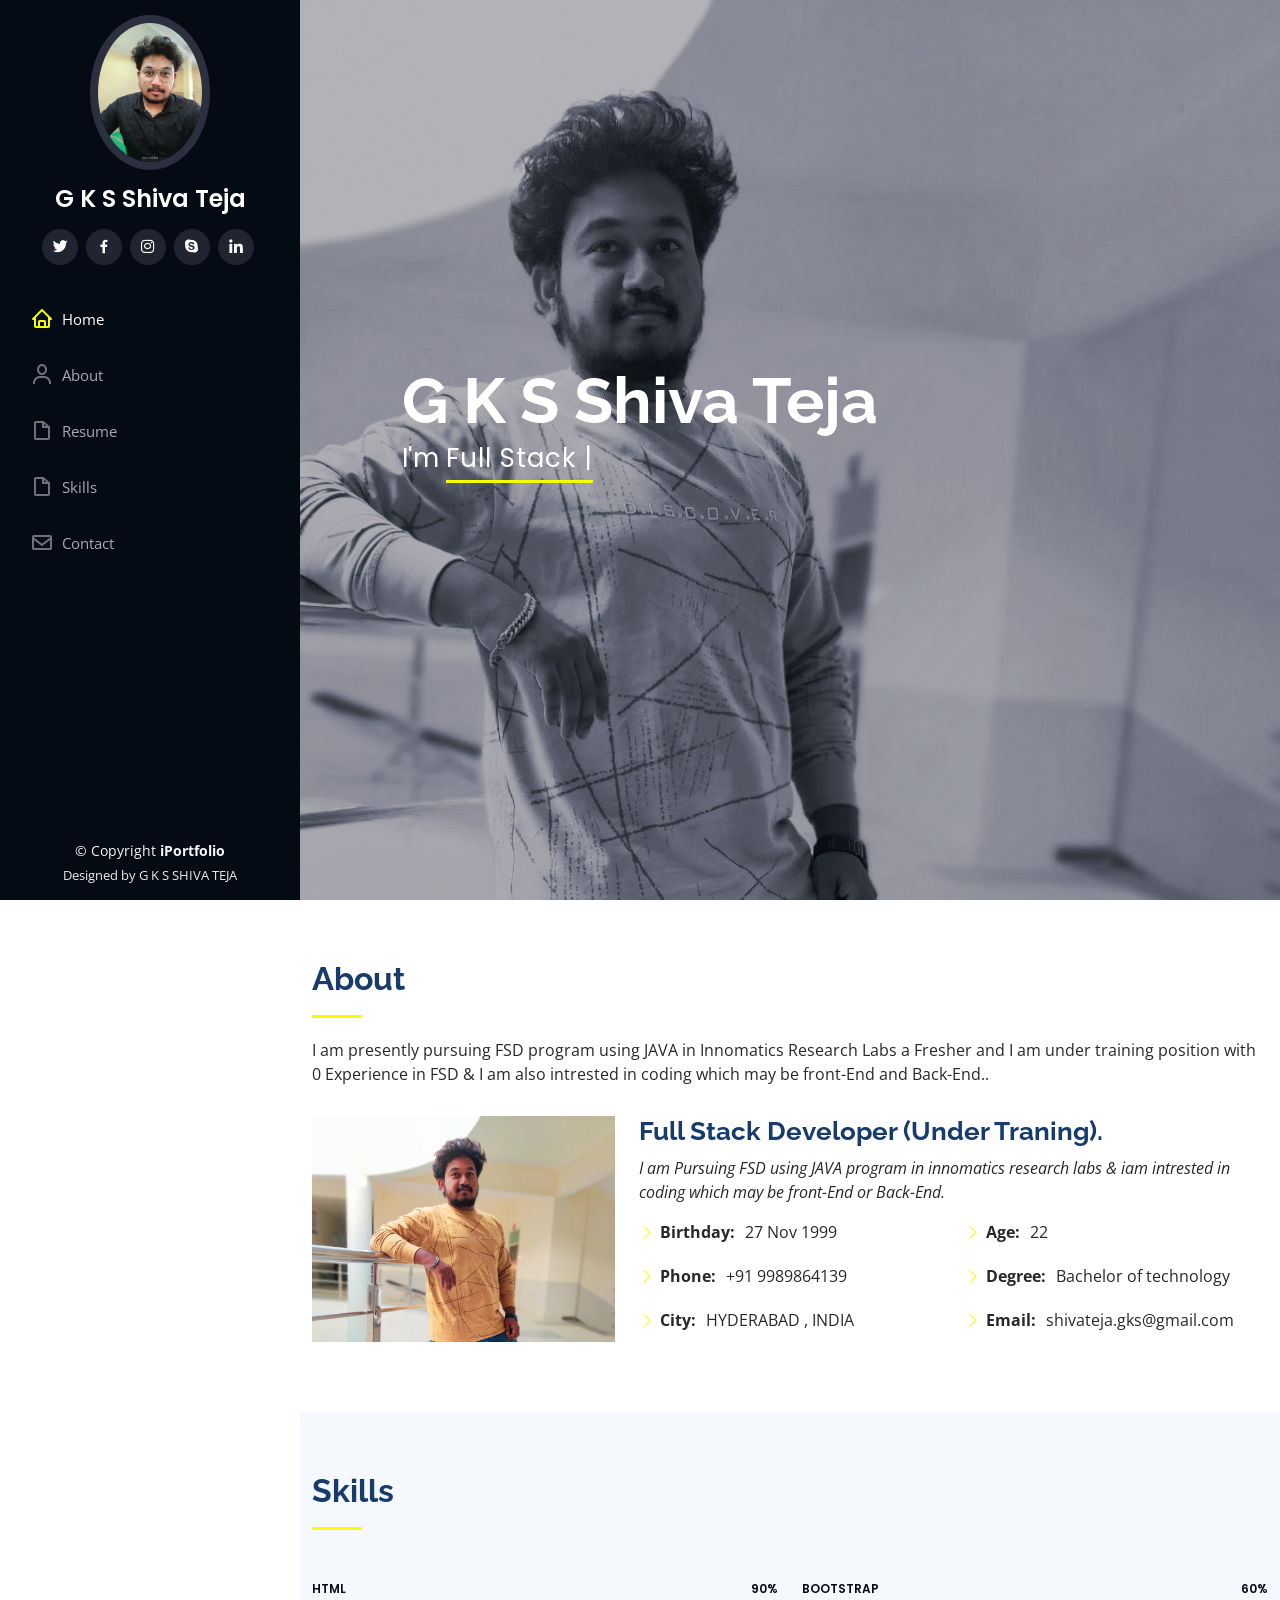
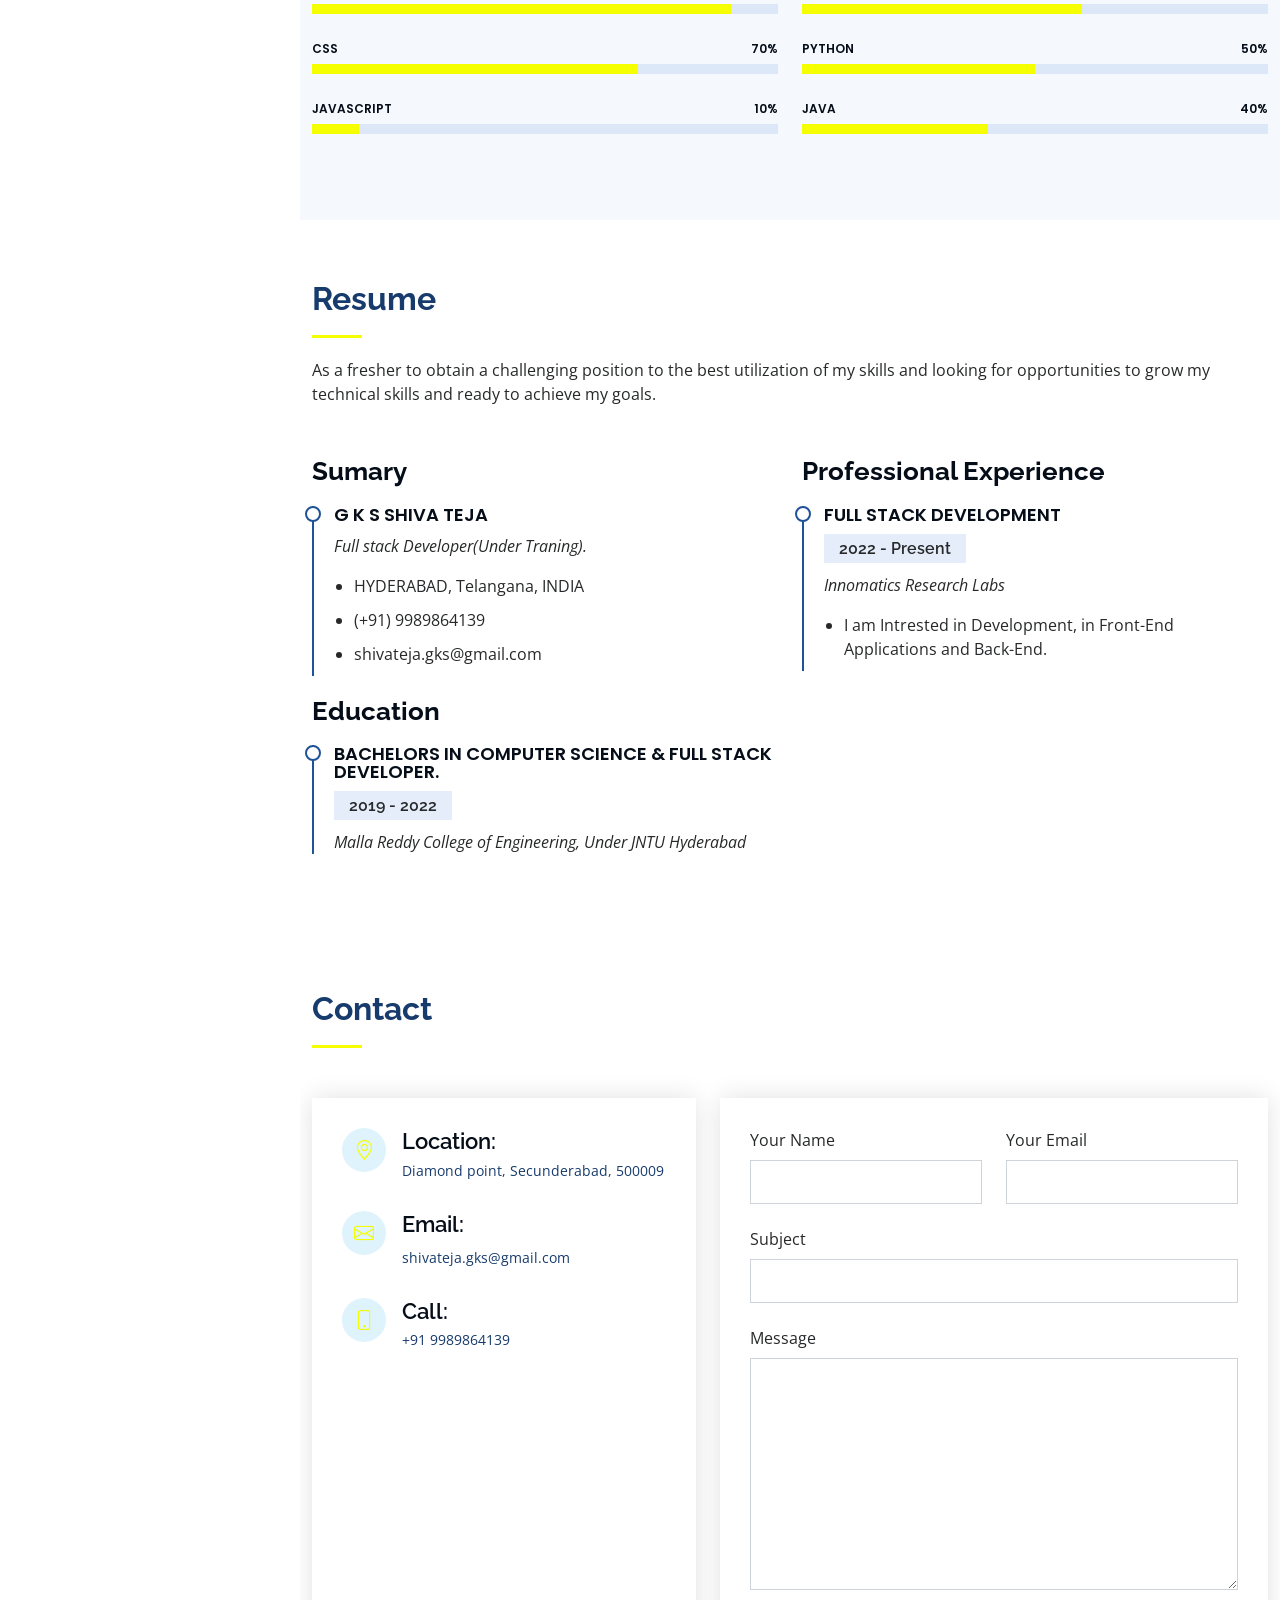
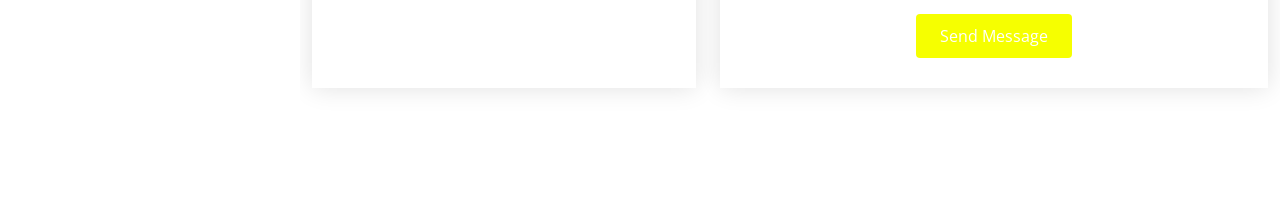
<file: Shivateja_portfolio/index.html>
<!DOCTYPE html>
<html lang="en">

<head>
  <meta charset="utf-8">
  <meta content="width=device-width, initial-scale=1.0" name="viewport">

  <title>iPortfolio Bootstrap Template - Index</title>
  <meta content="" name="description">
  <meta content="" name="keywords">

  <!-- Favicons -->
  <link href="assets/img/favicon.png" rel="icon">
  <link href="assets/img/apple-touch-icon.png" rel="apple-touch-icon">

  <!-- Google Fonts -->
  <link href="https://fonts.googleapis.com/css?family=Open+Sans:300,300i,400,400i,600,600i,700,700i|Raleway:300,300i,400,400i,500,500i,600,600i,700,700i|Poppins:300,300i,400,400i,500,500i,600,600i,700,700i" rel="stylesheet">

  <!-- Vendor CSS Files -->
  <link href="assets/vendor/aos/aos.css" rel="stylesheet">
  <link href="assets/vendor/bootstrap/css/bootstrap.min.css" rel="stylesheet">
  <link href="assets/vendor/bootstrap-icons/bootstrap-icons.css" rel="stylesheet">
  <link href="assets/vendor/boxicons/css/boxicons.min.css" rel="stylesheet">
  <link href="assets/vendor/glightbox/css/glightbox.min.css" rel="stylesheet">
  <link href="assets/vendor/swiper/swiper-bundle.min.css" rel="stylesheet">

  <!-- Template Main CSS File -->
  <link href="assets/css/style.css" rel="stylesheet">

  <!-- =======================================================
  * Template Name: iPortfolio - v3.7.0
  * Template URL: https://bootstrapmade.com/iportfolio-bootstrap-portfolio-websites-template/
  * Author: BootstrapMade.com
  * License: https://bootstrapmade.com/license/
  ======================================================== -->
</head>

<body>

  <!-- ======= Mobile nav toggle button ======= -->
  <i class="bi bi-list mobile-nav-toggle d-xl-none"></i>

  <!-- ======= Header ======= -->
  <header id="header">
    <div class="d-flex flex-column">

      <div class="profile">
        <img src="assets/img/shiva profilepic.jpeg" alt="" class="img-fluid rounded-circle">
        <h1 class="text-light"><a href="index.html">G K S Shiva Teja</a></h1>
        <div class="social-links mt-3 text-center">
          <a href="#" class="twitter"><i class="bx bxl-twitter"></i></a>
          <a href="#" class="facebook"><i class="bx bxl-facebook"></i></a>
          <a href="#" class="instagram"><i class="bx bxl-instagram"></i></a>
          <a href="#" class="google-plus"><i class="bx bxl-skype"></i></a>
          <a href="#" class="linkedin"><i class="bx bxl-linkedin"></i></a>
        </div>
      </div>

      <nav id="navbar" class="nav-menu navbar">
        <ul>
          <li><a href="#hero" class="nav-link scrollto active"><i class="bx bx-home"></i> <span>Home</span></a></li>
          <li><a href="#about" class="nav-link scrollto"><i class="bx bx-user"></i> <span>About</span></a></li>
          <li><a href="#resume" class="nav-link scrollto"><i class="bx bx-file-blank"></i> <span>Resume</span></a></li>

          <li><a href="#skills" class="nav-link scrollto"><i class="bx bx-file-blank"></i> <span>Skills</span></a></li>

          <!-- <li><a href="#portfolio" class="nav-link scrollto"><i class="bx bx-book-content"></i> <span>Portfolio</span></a></li>

          <li><a href="#services" class="nav-link scrollto"><i class="bx bx-server"></i> <span>Services</span></a></li> -->

          <li><a href="#contact" class="nav-link scrollto"><i class="bx bx-envelope"></i> <span>Contact</span></a></li>
        </ul>
      </nav>
      
      <!-- .nav-menu -->
    </div>
  </header><!-- End Header -->

  <!-- ======= Hero Section ======= -->

  <section id="hero" class="d-flex flex-column justify-content-center align-items-center">
    <div class="hero-container" data-aos="fade-left">
      <h1>G K S Shiva Teja</h1>
      <p>I'm <span class="typed" data-typed-items="Full Stack Developer"></span></p>
    </div>
  </section>
  
  <!-- End Hero -->

  <main id="main">

    <!-- ======= About Section ======= -->
    <section id="about" class="about">
      <div class="container">

        <div class="section-title">
          <h2>About</h2>
          <p>I am presently pursuing FSD program using JAVA in Innomatics Research Labs a Fresher and I am under training position with 0 Experience in FSD & I am also intrested in coding which may be front-End and Back-End..</p>
        </div>

        <div class="row">
          <div class="col-lg-4" data-aos="fade-right">
            <img src="assets/img/shiv main pic.jpg" class="img-fluid" alt="">
          </div>
          <div class="col-lg-8 pt-4 pt-lg-0 content" data-aos="fade-left">
            <h3>Full Stack Developer (Under Traning).
            </h3>
            <p class="fst-italic">
              I am Pursuing FSD using JAVA program in innomatics research labs & iam intrested in coding which may be front-End or Back-End.
            </p>
            <div class="row">
              <div class="col-lg-6">
                <ul>
                  <li><i class="bi bi-chevron-right"></i> <strong>Birthday:</strong> <span>27 Nov 1999</span></li>

                  <!-- <li><i class="bi bi-chevron-right"></i> <strong>Website:</strong> <span>www.example.com</span></li> -->

                  <li><i class="bi bi-chevron-right"></i> <strong>Phone:</strong> <span>+91 9989864139</span></li>
                  <li><i class="bi bi-chevron-right"></i> <strong>City:</strong> <span>HYDERABAD , INDIA</span></li>
                </ul>
              </div>
              <div class="col-lg-6">
                <ul>
                  <li><i class="bi bi-chevron-right"></i> <strong>Age:</strong> <span>22</span></li>
                  <li><i class="bi bi-chevron-right"></i> <strong>Degree:</strong> <span>Bachelor of technology</span></li>
                  <li><i class="bi bi-chevron-right"></i> <strong>Email:</strong> <span>shivateja.gks@gmail.com</span></li>

                  <!-- <li><i class="bi bi-chevron-right"></i> <strong>Freelance:</strong> <span>Available</span></li> -->

                </ul>
              </div>
            </div>
          
          </div>
        </div>

      </div>
    </section>
    
    <!-- End About Section -->

    <!-- ======= Facts Section ======= -->


    <!-- <section id="facts" class="facts">
      <div class="container">

        <div class="section-title">
          <h2>Facts</h2>
          <p>Magnam dolores commodi suscipit. Necessitatibus eius consequatur ex aliquid fuga eum quidem. Sit sint consectetur velit. Quisquam quos quisquam cupiditate. Et nemo qui impedit suscipit alias ea. Quia fugiat sit in iste officiis commodi quidem hic quas.</p>
        </div>

        <div class="row no-gutters">

          <div class="col-lg-3 col-md-6 d-md-flex align-items-md-stretch" data-aos="fade-up">
            <div class="count-box">
              <i class="bi bi-emoji-smile"></i>
              <span data-purecounter-start="0" data-purecounter-end="232" data-purecounter-duration="1" class="purecounter"></span>
              <p><strong>Happy Clients</strong> consequuntur quae</p>
            </div>
          </div>

          <div class="col-lg-3 col-md-6 d-md-flex align-items-md-stretch" data-aos="fade-up" data-aos-delay="100">
            <div class="count-box">
              <i class="bi bi-journal-richtext"></i>
              <span data-purecounter-start="0" data-purecounter-end="521" data-purecounter-duration="1" class="purecounter"></span>
              <p><strong>Projects</strong> adipisci atque cum quia aut</p>
            </div>
          </div>

          <div class="col-lg-3 col-md-6 d-md-flex align-items-md-stretch" data-aos="fade-up" data-aos-delay="200">
            <div class="count-box">
              <i class="bi bi-headset"></i>
              <span data-purecounter-start="0" data-purecounter-end="1453" data-purecounter-duration="1" class="purecounter"></span>
              <p><strong>Hours Of Support</strong> aut commodi quaerat</p>
            </div>
          </div>

          <div class="col-lg-3 col-md-6 d-md-flex align-items-md-stretch" data-aos="fade-up" data-aos-delay="300">
            <div class="count-box">
              <i class="bi bi-people"></i>
              <span data-purecounter-start="0" data-purecounter-end="32" data-purecounter-duration="1" class="purecounter"></span>
              <p><strong>Hard Workers</strong> rerum asperiores dolor</p>
            </div>
          </div>

        </div>

      </div>
    </section> -->
    
    <!-- End Facts Section -->

    <!-- ======= Skills Section ======= -->
    <section id="skills" class="skills section-bg">
      <div class="container">

        <div class="section-title">
          <h2>Skills</h2>

          <!-- <p>Magnam dolores commodi suscipit. Necessitatibus eius consequatur ex aliquid fuga eum quidem. Sit sint consectetur velit. Quisquam quos quisquam cupiditate. Et nemo qui impedit suscipit alias ea. Quia fugiat sit in iste officiis commodi quidem hic quas.</p> -->

        </div>

        <div class="row skills-content">

          <div class="col-lg-6" data-aos="fade-up">

            <div class="progress">
              <span class="skill">HTML <i class="val">90%</i></span>
              <div class="progress-bar-wrap">
                <div class="progress-bar" role="progressbar" aria-valuenow="90" aria-valuemin="0" aria-valuemax="100"></div>
              </div>
            </div>

            <div class="progress">
              <span class="skill">CSS <i class="val">70%</i></span>
              <div class="progress-bar-wrap">
                <div class="progress-bar" role="progressbar" aria-valuenow="70" aria-valuemin="0" aria-valuemax="100"></div>
              </div>
            </div>

            <div class="progress">
              <span class="skill">JavaScript <i class="val">10%</i></span>
              <div class="progress-bar-wrap">
                <div class="progress-bar" role="progressbar" aria-valuenow="10" aria-valuemin="0" aria-valuemax="100"></div>
              </div>
            </div>

          </div>

          <div class="col-lg-6" data-aos="fade-up" data-aos-delay="100">

            <div class="progress">
              <span class="skill">Bootstrap<i class="val">60%</i></span>
              <div class="progress-bar-wrap">
                <div class="progress-bar" role="progressbar" aria-valuenow="60" aria-valuemin="0" aria-valuemax="100"></div>
              </div>
            </div>

            <div class="progress">
              <span class="skill">Python<i class="val">50%</i></span>
              <div class="progress-bar-wrap">
                <div class="progress-bar" role="progressbar" aria-valuenow="50" aria-valuemin="0" aria-valuemax="100"></div>
              </div>
            </div>

            <div class="progress">
              <span class="skill">JAVA<i class="val">40%</i></span>
              <div class="progress-bar-wrap">
                <div class="progress-bar" role="progressbar" aria-valuenow="40" aria-valuemin="0" aria-valuemax="100"></div>
              </div>
            </div>

          </div>

        </div>

      </div>
    </section>
    
    <!-- End Skills Section -->

    <!-- ======= Resume Section ======= -->
    
    <section id="resume" class="resume">
      <div class="container">

        <div class="section-title">
          <h2>Resume</h2>
          <p>As a fresher to obtain a challenging position to the best utilization
            of my skills and looking for opportunities to grow my technical
            skills and ready to achieve my goals.</p>
        </div>

        <div class="row">
          <div class="col-lg-6" data-aos="fade-up">
            <h3 class="resume-title">Sumary</h3>
            <div class="resume-item pb-0">
              <h4>G K S Shiva Teja</h4>
              <p><em>Full stack Developer(Under Traning).
              </em></p>
              <ul>
                <li>HYDERABAD, Telangana, INDIA </li>
                <li>(+91) 9989864139</li>
                <li>shivateja.gks@gmail.com</li>
              </ul>
            </div>

            <h3 class="resume-title">Education</h3>
            <div class="resume-item">
              <h4>Bachelors in Computer Science & Full stack Developer.
              </h4>
              <h5>2019 - 2022</h5>
              <p><em>Malla Reddy College of Engineering, Under JNTU Hyderabad </em></p>
              
            </div>
           
          </div>
          <div class="col-lg-6" data-aos="fade-up" data-aos-delay="100">
            <h3 class="resume-title">Professional Experience</h3>
            <div class="resume-item">
              <h4>FULL STACK DEVELOPMENT</h4>
              <h5>2022 - Present</h5>
              <p><em>Innomatics Research Labs   </em></p>
              <ul>
                <li>I am Intrested in Development, in Front-End Applications and Back-End.
                </li>
              </ul>
            </div>
            
            </div>
          </div>
        </div>

      </div>
    </section>
    
    <!-- End Resume Section -->

    <!-- ======= Portfolio Section ======= -->

<!--     
    <section id="portfolio" class="portfolio section-bg">
      <div class="container">

        <div class="section-title">
          <h2>Portfolio</h2>
          <p>Magnam dolores commodi suscipit. Necessitatibus eius consequatur ex aliquid fuga eum quidem. Sit sint consectetur velit. Quisquam quos quisquam cupiditate. Et nemo qui impedit suscipit alias ea. Quia fugiat sit in iste officiis commodi quidem hic quas.</p>
        </div>

        <div class="row" data-aos="fade-up">
          <div class="col-lg-12 d-flex justify-content-center">
            <ul id="portfolio-flters">
              <li data-filter="*" class="filter-active">All</li>
              <li data-filter=".filter-app">App</li>
              <li data-filter=".filter-card">Card</li>
              <li data-filter=".filter-web">Web</li>
            </ul>
          </div>
        </div>

        <div class="row portfolio-container" data-aos="fade-up" data-aos-delay="100">

          <div class="col-lg-4 col-md-6 portfolio-item filter-app">
            <div class="portfolio-wrap">
              <img src="assets/img/portfolio/portfolio-1.jpg" class="img-fluid" alt="">
              <div class="portfolio-links">
                <a href="assets/img/portfolio/portfolio-1.jpg" data-gallery="portfolioGallery" class="portfolio-lightbox" title="App 1"><i class="bx bx-plus"></i></a>
                <a href="portfolio-details.html" title="More Details"><i class="bx bx-link"></i></a>
              </div>
            </div>
          </div>

          <div class="col-lg-4 col-md-6 portfolio-item filter-web">
            <div class="portfolio-wrap">
              <img src="assets/img/portfolio/portfolio-2.jpg" class="img-fluid" alt="">
              <div class="portfolio-links">
                <a href="assets/img/portfolio/portfolio-2.jpg" data-gallery="portfolioGallery" class="portfolio-lightbox" title="Web 3"><i class="bx bx-plus"></i></a>
                <a href="portfolio-details.html" title="More Details"><i class="bx bx-link"></i></a>
              </div>
            </div>
          </div>

          <div class="col-lg-4 col-md-6 portfolio-item filter-app">
            <div class="portfolio-wrap">
              <img src="assets/img/portfolio/portfolio-3.jpg" class="img-fluid" alt="">
              <div class="portfolio-links">
                <a href="assets/img/portfolio/portfolio-3.jpg" data-gallery="portfolioGallery" class="portfolio-lightbox" title="App 2"><i class="bx bx-plus"></i></a>
                <a href="portfolio-details.html" title="More Details"><i class="bx bx-link"></i></a>
              </div>
            </div>
          </div>

          <div class="col-lg-4 col-md-6 portfolio-item filter-card">
            <div class="portfolio-wrap">
              <img src="assets/img/portfolio/portfolio-4.jpg" class="img-fluid" alt="">
              <div class="portfolio-links">
                <a href="assets/img/portfolio/portfolio-4.jpg" data-gallery="portfolioGallery" class="portfolio-lightbox" title="Card 2"><i class="bx bx-plus"></i></a>
                <a href="portfolio-details.html" title="More Details"><i class="bx bx-link"></i></a>
              </div>
            </div>
          </div>

          <div class="col-lg-4 col-md-6 portfolio-item filter-web">
            <div class="portfolio-wrap">
              <img src="assets/img/portfolio/portfolio-5.jpg" class="img-fluid" alt="">
              <div class="portfolio-links">
                <a href="assets/img/portfolio/portfolio-5.jpg" data-gallery="portfolioGallery" class="portfolio-lightbox" title="Web 2"><i class="bx bx-plus"></i></a>
                <a href="portfolio-details.html" title="More Details"><i class="bx bx-link"></i></a>
              </div>
            </div>
          </div>

          <div class="col-lg-4 col-md-6 portfolio-item filter-app">
            <div class="portfolio-wrap">
              <img src="assets/img/portfolio/portfolio-6.jpg" class="img-fluid" alt="">
              <div class="portfolio-links">
                <a href="assets/img/portfolio/portfolio-6.jpg" data-gallery="portfolioGallery" class="portfolio-lightbox" title="App 3"><i class="bx bx-plus"></i></a>
                <a href="portfolio-details.html" title="More Details"><i class="bx bx-link"></i></a>
              </div>
            </div>
          </div>

          <div class="col-lg-4 col-md-6 portfolio-item filter-card">
            <div class="portfolio-wrap">
              <img src="assets/img/portfolio/portfolio-7.jpg" class="img-fluid" alt="">
              <div class="portfolio-links">
                <a href="assets/img/portfolio/portfolio-7.jpg" data-gallery="portfolioGallery" class="portfolio-lightbox" title="Card 1"><i class="bx bx-plus"></i></a>
                <a href="portfolio-details.html" title="More Details"><i class="bx bx-link"></i></a>
              </div>
            </div>
          </div>

          <div class="col-lg-4 col-md-6 portfolio-item filter-card">
            <div class="portfolio-wrap">
              <img src="assets/img/portfolio/portfolio-8.jpg" class="img-fluid" alt="">
              <div class="portfolio-links">
                <a href="assets/img/portfolio/portfolio-8.jpg" data-gallery="portfolioGallery" class="portfolio-lightbox" title="Card 3"><i class="bx bx-plus"></i></a>
                <a href="portfolio-details.html" title="More Details"><i class="bx bx-link"></i></a>
              </div>
            </div>
          </div>

          <div class="col-lg-4 col-md-6 portfolio-item filter-web">
            <div class="portfolio-wrap">
              <img src="assets/img/portfolio/portfolio-9.jpg" class="img-fluid" alt="">
              <div class="portfolio-links">
                <a href="assets/img/portfolio/portfolio-9.jpg" data-gallery="portfolioGallery" class="portfolio-lightbox" title="Web 3"><i class="bx bx-plus"></i></a>
                <a href="portfolio-details.html" title="More Details"><i class="bx bx-link"></i></a>
              </div>
            </div>
          </div>

        </div>

      </div>
    </section> -->
    
    <!-- End Portfolio Section -->

    <!-- ======= Services Section ======= -->

    <!-- <section id="services" class="services">
      <div class="container">

        <div class="section-title">
          <h2>Services</h2>
          <p>Magnam dolores commodi suscipit. Necessitatibus eius consequatur ex aliquid fuga eum quidem. Sit sint consectetur velit. Quisquam quos quisquam cupiditate. Et nemo qui impedit suscipit alias ea. Quia fugiat sit in iste officiis commodi quidem hic quas.</p>
        </div>

        <div class="row">
          <div class="col-lg-4 col-md-6 icon-box" data-aos="fade-up">
            <div class="icon"><i class="bi bi-briefcase"></i></div>
            <h4 class="title"><a href="">Lorem Ipsum</a></h4>
            <p class="description">Voluptatum deleniti atque corrupti quos dolores et quas molestias excepturi sint occaecati cupiditate non provident</p>
          </div>
          <div class="col-lg-4 col-md-6 icon-box" data-aos="fade-up" data-aos-delay="100">
            <div class="icon"><i class="bi bi-card-checklist"></i></div>
            <h4 class="title"><a href="">Dolor Sitema</a></h4>
            <p class="description">Minim veniam, quis nostrud exercitation ullamco laboris nisi ut aliquip ex ea commodo consequat tarad limino ata</p>
          </div>
          <div class="col-lg-4 col-md-6 icon-box" data-aos="fade-up" data-aos-delay="200">
            <div class="icon"><i class="bi bi-bar-chart"></i></div>
            <h4 class="title"><a href="">Sed ut perspiciatis</a></h4>
            <p class="description">Duis aute irure dolor in reprehenderit in voluptate velit esse cillum dolore eu fugiat nulla pariatur</p>
          </div>
          <div class="col-lg-4 col-md-6 icon-box" data-aos="fade-up" data-aos-delay="300">
            <div class="icon"><i class="bi bi-binoculars"></i></div>
            <h4 class="title"><a href="">Magni Dolores</a></h4>
            <p class="description">Excepteur sint occaecat cupidatat non proident, sunt in culpa qui officia deserunt mollit anim id est laborum</p>
          </div>
          <div class="col-lg-4 col-md-6 icon-box" data-aos="fade-up" data-aos-delay="400">
            <div class="icon"><i class="bi bi-brightness-high"></i></div>
            <h4 class="title"><a href="">Nemo Enim</a></h4>
            <p class="description">At vero eos et accusamus et iusto odio dignissimos ducimus qui blanditiis praesentium voluptatum deleniti atque</p>
          </div>
          <div class="col-lg-4 col-md-6 icon-box" data-aos="fade-up" data-aos-delay="500">
            <div class="icon"><i class="bi bi-calendar4-week"></i></div>
            <h4 class="title"><a href="">Eiusmod Tempor</a></h4>
            <p class="description">Et harum quidem rerum facilis est et expedita distinctio. Nam libero tempore, cum soluta nobis est eligendi</p>
          </div>
        </div>

      </div>
    </section> -->
    
    <!-- End Services Section -->

    <!-- ======= Testimonials Section ======= -->

<!--     
    <section id="testimonials" class="testimonials section-bg">
      <div class="container">

        <div class="section-title">
          <h2>Testimonials</h2>
          <p>Magnam dolores commodi suscipit. Necessitatibus eius consequatur ex aliquid fuga eum quidem. Sit sint consectetur velit. Quisquam quos quisquam cupiditate. Et nemo qui impedit suscipit alias ea. Quia fugiat sit in iste officiis commodi quidem hic quas.</p>
        </div>

        <div class="testimonials-slider swiper" data-aos="fade-up" data-aos-delay="100">
          <div class="swiper-wrapper">

            <div class="swiper-slide">
              <div class="testimonial-item" data-aos="fade-up">
                <p>
                  <i class="bx bxs-quote-alt-left quote-icon-left"></i>
                  Proin iaculis purus consequat sem cure digni ssim donec porttitora entum suscipit rhoncus. Accusantium quam, ultricies eget id, aliquam eget nibh et. Maecen aliquam, risus at semper.
                  <i class="bx bxs-quote-alt-right quote-icon-right"></i>
                </p>
                <img src="assets/img/testimonials/testimonials-1.jpg" class="testimonial-img" alt="">
                <h3>Saul Goodman</h3>
                <h4>Ceo &amp; Founder</h4>
              </div>
            </div> -->
            
            <!-- End testimonial item -->

            <!-- <div class="swiper-slide">
              <div class="testimonial-item" data-aos="fade-up" data-aos-delay="100">
                <p>
                  <i class="bx bxs-quote-alt-left quote-icon-left"></i>
                  Export tempor illum tamen malis malis eram quae irure esse labore quem cillum quid cillum eram malis quorum velit fore eram velit sunt aliqua noster fugiat irure amet legam anim culpa.
                  <i class="bx bxs-quote-alt-right quote-icon-right"></i>
                </p>
                <img src="assets/img/testimonials/testimonials-2.jpg" class="testimonial-img" alt="">
                <h3>Sara Wilsson</h3>
                <h4>Designer</h4>
              </div>
            </div> -->
            
            <!-- End testimonial item -->
<!-- 
            <div class="swiper-slide">
              <div class="testimonial-item" data-aos="fade-up" data-aos-delay="200">
                <p>
                  <i class="bx bxs-quote-alt-left quote-icon-left"></i>
                  Enim nisi quem export duis labore cillum quae magna enim sint quorum nulla quem veniam duis minim tempor labore quem eram duis noster aute amet eram fore quis sint minim.
                  <i class="bx bxs-quote-alt-right quote-icon-right"></i>
                </p>
                <img src="assets/img/testimonials/testimonials-3.jpg" class="testimonial-img" alt="">
                <h3>Jena Karlis</h3>
                <h4>Store Owner</h4>
              </div>
            </div> -->
            
            <!-- End testimonial item -->

            <!-- <div class="swiper-slide">
              <div class="testimonial-item" data-aos="fade-up" data-aos-delay="300">
                <p>
                  <i class="bx bxs-quote-alt-left quote-icon-left"></i>
                  Fugiat enim eram quae cillum dolore dolor amet nulla culpa multos export minim fugiat minim velit minim dolor enim duis veniam ipsum anim magna sunt elit fore quem dolore labore illum veniam.
                  <i class="bx bxs-quote-alt-right quote-icon-right"></i>
                </p>
                <img src="assets/img/testimonials/testimonials-4.jpg" class="testimonial-img" alt="">
                <h3>Matt Brandon</h3>
                <h4>Freelancer</h4>
              </div>
            </div> -->
            
            <!-- End testimonial item -->

            <!-- <div class="swiper-slide">
              <div class="testimonial-item" data-aos="fade-up" data-aos-delay="400">
                <p>
                  <i class="bx bxs-quote-alt-left quote-icon-left"></i>
                  Quis quorum aliqua sint quem legam fore sunt eram irure aliqua veniam tempor noster veniam enim culpa labore duis sunt culpa nulla illum cillum fugiat legam esse veniam culpa fore nisi cillum quid.
                  <i class="bx bxs-quote-alt-right quote-icon-right"></i>
                </p>
                <img src="assets/img/testimonials/testimonials-5.jpg" class="testimonial-img" alt="">
                <h3>John Larson</h3>
                <h4>Entrepreneur</h4>
              </div>
            </div> -->
            
            <!-- End testimonial item -->

          <!-- </div>
          <div class="swiper-pagination"></div>
        </div>

      </div>
    </section> -->
    
    <!-- End Testimonials Section -->



    <!-- ======= Contact Section ======= -->

    <section id="contact" class="contact">
      <div class="container">

        <div class="section-title">
          <h2>Contact</h2>
          
        </div>

        <div class="row" data-aos="fade-in">

          <div class="col-lg-5 d-flex align-items-stretch">
            <div class="info">
              <div class="address">
                <i class="bi bi-geo-alt"></i>
                <h4>Location:</h4>
                <p>Diamond point, Secunderabad, 500009</p>
              </div>

              <div class="email">
                <i class="bi bi-envelope"></i>
                <h4>Email:</h4>
                <p>shivateja.gks@gmail.com</p>
              </div>

              <div class="phone">
                <i class="bi bi-phone"></i>
                <h4>Call:</h4>
                <p>+91 9989864139</p>
              </div>

              <!-- <iframe src="https://www.google.com/maps/embed?pb=!1m14!1m8!1m3!1d12097.433213460943!2d-74.0062269!3d40.7101282!3m2!1i1024!2i768!4f13.1!3m3!1m2!1s0x0%3A0xb89d1fe6bc499443!2sDowntown+Conference+Center!5e0!3m2!1smk!2sbg!4v1539943755621" frameborder="0" style="border:0; width: 100%; height: 290px;" allowfullscreen></iframe> -->

            </div>

          </div>

          <div class="col-lg-7 mt-5 mt-lg-0 d-flex align-items-stretch">
            <form action="forms/contact.php" method="post" role="form" class="php-email-form">
              <div class="row">
                <div class="form-group col-md-6">
                  <label for="name">Your Name</label>
                  <input type="text" name="name" class="form-control" id="name" required>
                </div>
                <div class="form-group col-md-6">
                  <label for="name">Your Email</label>
                  <input type="email" class="form-control" name="email" id="email" required>
                </div>
              </div>
              <div class="form-group">
                <label for="name">Subject</label>
                <input type="text" class="form-control" name="subject" id="subject" required>
              </div>
              <div class="form-group">
                <label for="name">Message</label>
                <textarea class="form-control" name="message" rows="10" required></textarea>
              </div>
              <div class="my-3">
                <div class="loading">Loading</div>
                <div class="error-message"></div>
                <div class="sent-message">Your message has been sent. Thank you!</div>
              </div>
              <div class="text-center"><button type="submit">Send Message</button></div>
            </form>
          </div>

        </div>

      </div>
    </section>
    
    <!-- End Contact Section -->

  </main><!-- End #main -->

  <!-- ======= Footer ======= -->
  <footer id="footer">
    <div class="container">
      <div class="copyright">
        &copy; Copyright <strong><span>iPortfolio</span></strong>
      </div>
      <div class="credits">
        <!-- All the links in the footer should remain intact. -->
        <!-- You can delete the links only if you purchased the pro version. -->
        <!-- Licensing information: https://bootstrapmade.com/license/ -->
        <!-- Purchase the pro version with working PHP/AJAX contact form: https://bootstrapmade.com/iportfolio-bootstrap-portfolio-websites-template/ -->
        Designed by G K S SHIVA TEJA
      </div>
    </div>
  </footer><!-- End  Footer -->

  <a href="#" class="back-to-top d-flex align-items-center justify-content-center"><i class="bi bi-arrow-up-short"></i></a>

  <!-- Vendor JS Files -->
  <script src="assets/vendor/purecounter/purecounter.js"></script>
  <script src="assets/vendor/aos/aos.js"></script>
  <script src="assets/vendor/bootstrap/js/bootstrap.bundle.min.js"></script>
  <script src="assets/vendor/glightbox/js/glightbox.min.js"></script>
  <script src="assets/vendor/isotope-layout/isotope.pkgd.min.js"></script>
  <script src="assets/vendor/swiper/swiper-bundle.min.js"></script>
  <script src="assets/vendor/typed.js/typed.min.js"></script>
  <script src="assets/vendor/waypoints/noframework.waypoints.js"></script>
  <script src="assets/vendor/php-email-form/validate.js"></script>

  <!-- Template Main JS File -->
  <script src="assets/js/main.js"></script>

</body>

</html>
</file>
<file: Shivateja_portfolio/assets/css/style.css>
/**
* Template Name: iPortfolio - v3.7.0
* Template URL: https://bootstrapmade.com/iportfolio-bootstrap-portfolio-websites-template/
* Author: BootstrapMade.com
* License: https://bootstrapmade.com/license/
*/

/*--------------------------------------------------------------
# General
--------------------------------------------------------------*/
body {
  font-family: "Open Sans", sans-serif;
  color: #272829;
}

a {
  color: #f6ff00;
  text-decoration: none;
}

a:hover {
  color: #37b3ed;
  text-decoration: none;
}

h1, h2, h3, h4, h5, h6 {
  font-family: "Raleway", sans-serif;
}

/*--------------------------------------------------------------
# Back to top button
--------------------------------------------------------------*/
.back-to-top {
  position: fixed;
  visibility: hidden;
  opacity: 0;
  right: 15px;
  bottom: 15px;
  z-index: 996;
  background: #f6ff00;
  width: 40px;
  height: 40px;
  border-radius: 50px;
  transition: all 0.4s;
}
.back-to-top i {
  font-size: 28px;
  color: #fff;
  line-height: 0;
}
.back-to-top:hover {
  background: #2eafec;
  color: #fff;
}
.back-to-top.active {
  visibility: visible;
  opacity: 1;
}

/*--------------------------------------------------------------
# Header
--------------------------------------------------------------*/
#header {
  position: fixed;
  top: 0;
  left: 0;
  bottom: 0;
  width: 300px;
  transition: all ease-in-out 0.5s;
  z-index: 9997;
  transition: all 0.5s;
  padding: 0 15px;
  background: #040b14;
  overflow-y: auto;
}
#header .profile img {
  margin: 15px auto;
  display: block;
  width: 120px;
  border: 8px solid #2c2f3f;
}
#header .profile h1 {
  font-size: 24px;
  margin: 0;
  padding: 0;
  font-weight: 600;
  -moz-text-align-last: center;
  text-align-last: center;
  font-family: "Poppins", sans-serif;
}
#header .profile h1 a, #header .profile h1 a:hover {
  color: #fff;
  text-decoration: none;
}
#header .profile .social-links a {
  font-size: 18px;
  display: inline-block;
  background: #212431;
  color: #fff;
  line-height: 1;
  padding: 8px 0;
  margin-right: 4px;
  border-radius: 50%;
  text-align: center;
  width: 36px;
  height: 36px;
  transition: 0.3s;
}
#header .profile .social-links a:hover {
  background: #f6ff00;
  color: #fff;
  text-decoration: none;
}

#main {
  margin-left: 300px;
}

@media (max-width: 1199px) {
  #header {
    left: -300px;
  }

  #main {
    margin-left: 0;
  }
}
/*--------------------------------------------------------------
# Navigation Menu
--------------------------------------------------------------*/
/* Desktop Navigation */
.nav-menu {
  padding: 30px 0 0 0;
}
.nav-menu * {
  margin: 0;
  padding: 0;
  list-style: none;
}
.nav-menu > ul > li {
  position: relative;
  white-space: nowrap;
}
.nav-menu a, .nav-menu a:focus {
  display: flex;
  align-items: center;
  color: #a8a9b4;
  padding: 12px 15px;
  margin-bottom: 8px;
  transition: 0.3s;
  font-size: 15px;
}
.nav-menu a i, .nav-menu a:focus i {
  font-size: 24px;
  padding-right: 8px;
  color: #6f7180;
}
.nav-menu a:hover, .nav-menu .active, .nav-menu .active:focus, .nav-menu li:hover > a {
  text-decoration: none;
  color: #fff;
}
.nav-menu a:hover i, .nav-menu .active i, .nav-menu .active:focus i, .nav-menu li:hover > a i {
  color: #f6ff00;
}

/* Mobile Navigation */
.mobile-nav-toggle {
  position: fixed;
  right: 15px;
  top: 15px;
  z-index: 9998;
  border: 0;
  font-size: 24px;
  transition: all 0.4s;
  outline: none !important;
  background-color: #f6ff00;
  color: #fff;
  width: 40px;
  height: 40px;
  display: inline-flex;
  align-items: center;
  justify-content: center;
  line-height: 0;
  border-radius: 50px;
  cursor: pointer;
}

.mobile-nav-active {
  overflow: hidden;
}
.mobile-nav-active #header {
  left: 0;
}

/*--------------------------------------------------------------
# Hero Section
--------------------------------------------------------------*/
#hero {
  width: 100%;
  height: 100vh;
  background: url("../img/shiv\ main\ pic\ bw.jpg") top center;
  background-size: cover;
}
#hero:before {
  content: "";
  background: rgba(5, 13, 24, 0.3);
  position: absolute;
  bottom: 0;
  top: 0;
  left: 0;
  right: 0;
  z-index: 1;
}
#hero .hero-container {
  position: relative;
  z-index: 2;
  min-width: 300px;
}
#hero h1 {
  margin: 0 0 10px 0;
  font-size: 64px;
  font-weight: 700;
  line-height: 56px;
  color: #fff;
}
#hero p {
  color: #fff;
  margin-bottom: 50px;
  font-size: 26px;
  font-family: "Poppins", sans-serif;
}
#hero p span {
  color: #fff;
  padding-bottom: 4px;
  letter-spacing: 1px;
  border-bottom: 3px solid #f6ff00;
}
@media (min-width: 1024px) {
  #hero {
    background-attachment: fixed;
  }
}
@media (max-width: 768px) {
  #hero h1 {
    font-size: 28px;
    line-height: 36px;
  }
  #hero h2 {
    font-size: 18px;
    line-height: 24px;
    margin-bottom: 30px;
  }
}

/*--------------------------------------------------------------
# Sections General
--------------------------------------------------------------*/
section {
  padding: 60px 0;
  overflow: hidden;
}

.section-bg {
  background: #f5f8fd;
}

.section-title {
  padding-bottom: 30px;
}
.section-title h2 {
  font-size: 32px;
  font-weight: bold;
  margin-bottom: 20px;
  padding-bottom: 20px;
  position: relative;
  color: #173b6c;
}
.section-title h2::after {
  content: "";
  position: absolute;
  display: block;
  width: 50px;
  height: 3px;
  background: #f6ff00;
  bottom: 0;
  left: 0;
}
.section-title p {
  margin-bottom: 0;
}

/*--------------------------------------------------------------
# About
--------------------------------------------------------------*/
.about .content h3 {
  font-weight: 700;
  font-size: 26px;
  color: #173b6c;
}
.about .content ul {
  list-style: none;
  padding: 0;
}
.about .content ul li {
  margin-bottom: 20px;
  display: flex;
  align-items: center;
}
.about .content ul strong {
  margin-right: 10px;
}
.about .content ul i {
  font-size: 16px;
  margin-right: 5px;
  color: #f6ff00;
  line-height: 0;
}
.about .content p:last-child {
  margin-bottom: 0;
}

/*--------------------------------------------------------------
# Facts
--------------------------------------------------------------*/
.facts {
  padding-bottom: 30px;
}
.facts .count-box {
  padding: 30px;
  width: 100%;
}
.facts .count-box i {
  display: block;
  font-size: 44px;
  color: #f6ff00;
  float: left;
  line-height: 0;
}
.facts .count-box span {
  font-size: 48px;
  line-height: 40px;
  display: block;
  font-weight: 700;
  color: #050d18;
  margin-left: 60px;
}
.facts .count-box p {
  padding: 15px 0 0 0;
  margin: 0 0 0 60px;
  font-family: "Raleway", sans-serif;
  font-size: 14px;
  color: #122f57;
}
.facts .count-box a {
  font-weight: 600;
  display: block;
  margin-top: 20px;
  color: #122f57;
  font-size: 15px;
  font-family: "Poppins", sans-serif;
  transition: ease-in-out 0.3s;
}
.facts .count-box a:hover {
  color: #1f5297;
}

/*--------------------------------------------------------------
# Akills
--------------------------------------------------------------*/
.skills .progress {
  height: 60px;
  display: block;
  background: none;
  border-radius: 0;
}
.skills .progress .skill {
  padding: 0;
  margin: 0 0 6px 0;
  text-transform: uppercase;
  display: block;
  font-weight: 600;
  font-family: "Poppins", sans-serif;
  color: #050d18;
}
.skills .progress .skill .val {
  float: right;
  font-style: normal;
}
.skills .progress-bar-wrap {
  background: #dce8f8;
  height: 10px;
}
.skills .progress-bar {
  width: 1px;
  height: 10px;
  transition: 0.9s;
  background-color: #f6ff00;
}

/*--------------------------------------------------------------
# Resume
--------------------------------------------------------------*/
.resume .resume-title {
  font-size: 26px;
  font-weight: 700;
  margin-top: 20px;
  margin-bottom: 20px;
  color: #050d18;
}
.resume .resume-item {
  padding: 0 0 20px 20px;
  margin-top: -2px;
  border-left: 2px solid #1f5297;
  position: relative;
}
.resume .resume-item h4 {
  line-height: 18px;
  font-size: 18px;
  font-weight: 600;
  text-transform: uppercase;
  font-family: "Poppins", sans-serif;
  color: #050d18;
  margin-bottom: 10px;
}
.resume .resume-item h5 {
  font-size: 16px;
  background: #e4edf9;
  padding: 5px 15px;
  display: inline-block;
  font-weight: 600;
  margin-bottom: 10px;
}
.resume .resume-item ul {
  padding-left: 20px;
}
.resume .resume-item ul li {
  padding-bottom: 10px;
}
.resume .resume-item:last-child {
  padding-bottom: 0;
}
.resume .resume-item::before {
  content: "";
  position: absolute;
  width: 16px;
  height: 16px;
  border-radius: 50px;
  left: -9px;
  top: 0;
  background: #fff;
  border: 2px solid #1f5297;
}

/*--------------------------------------------------------------
# Portfolio
--------------------------------------------------------------*/
.portfolio .portfolio-item {
  margin-bottom: 30px;
}
.portfolio #portfolio-flters {
  padding: 0;
  margin: 0 auto 35px auto;
  list-style: none;
  text-align: center;
  background: #fff;
  border-radius: 50px;
  padding: 2px 15px;
}
.portfolio #portfolio-flters li {
  cursor: pointer;
  display: inline-block;
  padding: 10px 15px 8px 15px;
  font-size: 14px;
  font-weight: 600;
  line-height: 1;
  text-transform: uppercase;
  color: #272829;
  margin-bottom: 5px;
  transition: all 0.3s ease-in-out;
}
.portfolio #portfolio-flters li:hover, .portfolio #portfolio-flters li.filter-active {
  color: #f6ff00;
}
.portfolio #portfolio-flters li:last-child {
  margin-right: 0;
}
.portfolio .portfolio-wrap {
  transition: 0.3s;
  position: relative;
  overflow: hidden;
  z-index: 1;
}
.portfolio .portfolio-wrap::before {
  content: "";
  background: rgba(255, 255, 255, 0.5);
  position: absolute;
  left: 0;
  right: 0;
  top: 0;
  bottom: 0;
  transition: all ease-in-out 0.3s;
  z-index: 2;
  opacity: 0;
}
.portfolio .portfolio-wrap .portfolio-links {
  opacity: 1;
  left: 0;
  right: 0;
  bottom: -60px;
  z-index: 3;
  position: absolute;
  transition: all ease-in-out 0.3s;
  display: flex;
  justify-content: center;
}
.portfolio .portfolio-wrap .portfolio-links a {
  color: #fff;
  font-size: 28px;
  text-align: center;
  background: rgba(20, 157, 221, 0.75);
  transition: 0.3s;
  width: 50%;
}
.portfolio .portfolio-wrap .portfolio-links a:hover {
  background: rgba(20, 157, 221, 0.95);
}
.portfolio .portfolio-wrap .portfolio-links a + a {
  border-left: 1px solid #37b3ed;
}
.portfolio .portfolio-wrap:hover::before {
  top: 0;
  left: 0;
  right: 0;
  bottom: 0;
  opacity: 1;
}
.portfolio .portfolio-wrap:hover .portfolio-links {
  opacity: 1;
  bottom: 0;
}

/*--------------------------------------------------------------
# Portfolio Details
--------------------------------------------------------------*/
.portfolio-details {
  padding-top: 40px;
}
.portfolio-details .portfolio-details-slider img {
  width: 100%;
}
.portfolio-details .portfolio-details-slider .swiper-pagination {
  margin-top: 20px;
  position: relative;
}
.portfolio-details .portfolio-details-slider .swiper-pagination .swiper-pagination-bullet {
  width: 12px;
  height: 12px;
  background-color: #fff;
  opacity: 1;
  border: 1px solid #f6ff00;
}
.portfolio-details .portfolio-details-slider .swiper-pagination .swiper-pagination-bullet-active {
  background-color: #f6ff00;
}
.portfolio-details .portfolio-info {
  padding: 30px;
  box-shadow: 0px 0 30px rgba(5, 13, 24, 0.08);
}
.portfolio-details .portfolio-info h3 {
  font-size: 22px;
  font-weight: 700;
  margin-bottom: 20px;
  padding-bottom: 20px;
  border-bottom: 1px solid #eee;
}
.portfolio-details .portfolio-info ul {
  list-style: none;
  padding: 0;
  font-size: 15px;
}
.portfolio-details .portfolio-info ul li + li {
  margin-top: 10px;
}
.portfolio-details .portfolio-description {
  padding-top: 30px;
}
.portfolio-details .portfolio-description h2 {
  font-size: 26px;
  font-weight: 700;
  margin-bottom: 20px;
}
.portfolio-details .portfolio-description p {
  padding: 0;
}

/*--------------------------------------------------------------
# Services
--------------------------------------------------------------*/
.services .icon-box {
  margin-bottom: 20px;
}
.services .icon {
  float: left;
  display: flex;
  align-items: center;
  justify-content: center;
  width: 54px;
  height: 54px;
  background: #f6ff00;
  border-radius: 50%;
  transition: 0.5s;
  border: 1px solid #f6ff00;
}
.services .icon i {
  color: #fff;
  font-size: 24px;
  line-height: 0;
}
.services .icon-box:hover .icon {
  background: #fff;
}
.services .icon-box:hover .icon i {
  color: #f6ff00;
}
.services .title {
  margin-left: 80px;
  font-weight: 700;
  margin-bottom: 15px;
  font-size: 18px;
}
.services .title a {
  color: #343a40;
}
.services .title a:hover {
  color: #f6ff00;
}
.services .description {
  margin-left: 80px;
  line-height: 24px;
  font-size: 14px;
}

/*--------------------------------------------------------------
# Testimonials
--------------------------------------------------------------*/
.testimonials .testimonials-carousel, .testimonials .testimonials-slider {
  overflow: hidden;
}
.testimonials .testimonial-item {
  box-sizing: content-box;
  text-align: center;
  min-height: 320px;
}
.testimonials .testimonial-item .testimonial-img {
  width: 90px;
  border-radius: 50%;
  margin: 0 auto;
}
.testimonials .testimonial-item h3 {
  font-size: 18px;
  font-weight: bold;
  margin: 10px 0 5px 0;
  color: #111;
}
.testimonials .testimonial-item h4 {
  font-size: 14px;
  color: #999;
  margin: 0;
}
.testimonials .testimonial-item .quote-icon-left, .testimonials .testimonial-item .quote-icon-right {
  color: #c3e8fa;
  font-size: 26px;
}
.testimonials .testimonial-item .quote-icon-left {
  display: inline-block;
  left: -5px;
  position: relative;
}
.testimonials .testimonial-item .quote-icon-right {
  display: inline-block;
  right: -5px;
  position: relative;
  top: 10px;
}
.testimonials .testimonial-item p {
  font-style: italic;
  margin: 0 15px 15px 15px;
  padding: 20px;
  background: #fff;
  position: relative;
  margin-bottom: 35px;
  border-radius: 6px;
  box-shadow: 0px 2px 15px rgba(0, 0, 0, 0.1);
}
.testimonials .testimonial-item p::after {
  content: "";
  width: 0;
  height: 0;
  border-top: 20px solid #fff;
  border-right: 20px solid transparent;
  border-left: 20px solid transparent;
  position: absolute;
  bottom: -20px;
  left: calc(50% - 20px);
}
.testimonials .swiper-pagination {
  margin-top: 20px;
  position: relative;
}
.testimonials .swiper-pagination .swiper-pagination-bullet {
  width: 12px;
  height: 12px;
  background-color: #fff;
  opacity: 1;
  border: 1px solid #f6ff00;
}
.testimonials .swiper-pagination .swiper-pagination-bullet-active {
  background-color: #f6ff00;
}

/*--------------------------------------------------------------
# Contact
--------------------------------------------------------------*/
.contact {
  padding-bottom: 130px;
}
.contact .info {
  padding: 30px;
  background: #fff;
  width: 100%;
  box-shadow: 0 0 24px 0 rgba(0, 0, 0, 0.12);
}
.contact .info i {
  font-size: 20px;
  color: #f6ff00;
  float: left;
  width: 44px;
  height: 44px;
  background: #dff3fc;
  display: flex;
  justify-content: center;
  align-items: center;
  border-radius: 50px;
  transition: all 0.3s ease-in-out;
}
.contact .info h4 {
  padding: 0 0 0 60px;
  font-size: 22px;
  font-weight: 600;
  margin-bottom: 5px;
  color: #050d18;
}
.contact .info p {
  padding: 0 0 10px 60px;
  margin-bottom: 20px;
  font-size: 14px;
  color: #173b6c;
}
.contact .info .email p {
  padding-top: 5px;
}
.contact .info .social-links {
  padding-left: 60px;
}
.contact .info .social-links a {
  font-size: 18px;
  display: inline-block;
  background: #333;
  color: #fff;
  line-height: 1;
  padding: 8px 0;
  border-radius: 50%;
  text-align: center;
  width: 36px;
  height: 36px;
  transition: 0.3s;
  margin-right: 10px;
}
.contact .info .social-links a:hover {
  background: #f6ff00;
  color: #fff;
}
.contact .info .email:hover i, .contact .info .address:hover i, .contact .info .phone:hover i {
  background: #f6ff00;
  color: #fff;
}
.contact .php-email-form {
  width: 100%;
  padding: 30px;
  background: #fff;
  box-shadow: 0 0 24px 0 rgba(0, 0, 0, 0.12);
}
.contact .php-email-form .form-group {
  padding-bottom: 8px;
}
.contact .php-email-form .validate {
  display: none;
  color: red;
  margin: 0 0 15px 0;
  font-weight: 400;
  font-size: 13px;
}
.contact .php-email-form .error-message {
  display: none;
  color: #fff;
  background: #ed3c0d;
  text-align: left;
  padding: 15px;
  font-weight: 600;
}
.contact .php-email-form .error-message br + br {
  margin-top: 25px;
}
.contact .php-email-form .sent-message {
  display: none;
  color: #fff;
  background: #18d26e;
  text-align: center;
  padding: 15px;
  font-weight: 600;
}
.contact .php-email-form .loading {
  display: none;
  background: #fff;
  text-align: center;
  padding: 15px;
}
.contact .php-email-form .loading:before {
  content: "";
  display: inline-block;
  border-radius: 50%;
  width: 24px;
  height: 24px;
  margin: 0 10px -6px 0;
  border: 3px solid #18d26e;
  border-top-color: #eee;
  -webkit-animation: animate-loading 1s linear infinite;
  animation: animate-loading 1s linear infinite;
}
.contact .php-email-form .form-group {
  margin-bottom: 15px;
}
.contact .php-email-form label {
  padding-bottom: 8px;
}
.contact .php-email-form input, .contact .php-email-form textarea {
  border-radius: 0;
  box-shadow: none;
  font-size: 14px;
}
.contact .php-email-form input {
  height: 44px;
}
.contact .php-email-form textarea {
  padding: 10px 15px;
}
.contact .php-email-form button[type=submit] {
  background: #f6ff00;
  border: 0;
  padding: 10px 24px;
  color: #fff;
  transition: 0.4s;
  border-radius: 4px;
}
.contact .php-email-form button[type=submit]:hover {
  background: #37b3ed;
}
@-webkit-keyframes animate-loading {
  0% {
    transform: rotate(0deg);
  }
  100% {
    transform: rotate(360deg);
  }
}
@keyframes animate-loading {
  0% {
    transform: rotate(0deg);
  }
  100% {
    transform: rotate(360deg);
  }
}

/*--------------------------------------------------------------
# Breadcrumbs
--------------------------------------------------------------*/
.breadcrumbs {
  padding: 20px 0;
  background: #f9f9f9;
}
.breadcrumbs h2 {
  font-size: 26px;
  font-weight: 300;
}
.breadcrumbs ol {
  display: flex;
  flex-wrap: wrap;
  list-style: none;
  padding: 0;
  margin: 0;
  font-size: 15px;
}
.breadcrumbs ol li + li {
  padding-left: 10px;
}
.breadcrumbs ol li + li::before {
  display: inline-block;
  padding-right: 10px;
  color: #0e2442;
  content: "/";
}
@media (max-width: 768px) {
  .breadcrumbs .d-flex {
    display: block !important;
  }
  .breadcrumbs ol {
    display: block;
  }
  .breadcrumbs ol li {
    display: inline-block;
  }
}

/*--------------------------------------------------------------
# Footer
--------------------------------------------------------------*/
#footer {
  padding: 15px;
  color: #f4f6fd;
  font-size: 14px;
  position: fixed;
  left: 0;
  bottom: 0;
  width: 300px;
  z-index: 9999;
  background: #040b14;
}
#footer .copyright {
  text-align: center;
}
#footer .credits {
  padding-top: 5px;
  text-align: center;
  font-size: 13px;
  color: #eaebf0;
}
@media (max-width: 1199px) {
  #footer {
    position: static;
    width: auto;
    padding-right: 20px 15px;
  }
}
</file>
